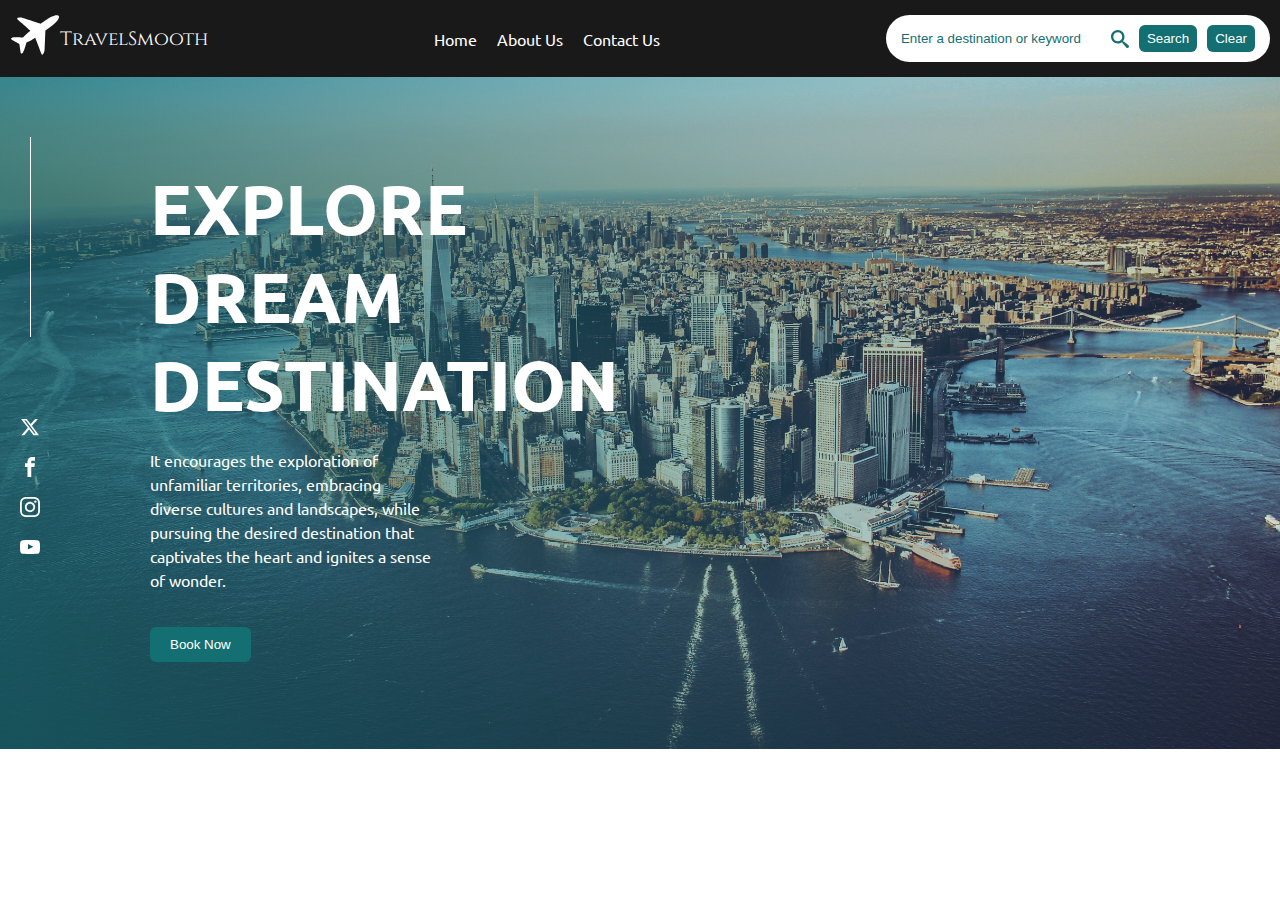
<file: index.html>
<!DOCTYPE html>
<html lang="en">
  <head>
    <meta charset="UTF-8" />
    <meta name="viewport" content="width=device-width, initial-scale=1.0" />
    <link rel="preconnect" href="https://fonts.googleapis.com" />
    <link rel="preconnect" href="https://fonts.gstatic.com" crossorigin />
    <link
      href="https://fonts.googleapis.com/css2?family=Cinzel:wght@400..900&family=Ubuntu:ital,wght@0,300;0,400;0,500;0,700;1,300;1,400;1,500;1,700&display=swap"
      rel="stylesheet"
    />
    <link rel="stylesheet" href="style.css" />
    <title>TravelSmooth</title>
  </head>
  <body>
    <nav class="nav">
      <div class="logo">
        <span>
          <svg class="logo-icon">
            <use xlink:href="img/sprite.svg#icon-aircraft"></use>
          </svg>
        </span>
        <span> TravelSmooth </span>
      </div>
      <ul class="links">
        <li><a class="link" href="index.html">Home</a></li>
        <li><a class="link" href="about.html">About Us</a></li>
        <li><a class="link" href="contact.html">Contact Us</a></li>
      </ul>
      <div class="search-container">
        <input
          type="text"
          placeholder="Enter a destination or keyword" 
          id="search"
        /> 
        <svg class="search-icon">
          <use xlink:href="img/sprite.svg#icon-search"></use>
        </svg>
        <button class="cta" id="search-button">Search</button>
        <button class="cta" id="clear-button">Clear</button>
      </div>
    </nav>
    <section class="full-breed">
      <div class="hero">
        <h1 class="hero-heading">Explore dream destination</h1>
        <p class="hero-description">
          It encourages the exploration of unfamiliar territories, embracing
          diverse cultures and landscapes, while pursuing the desired
          destination that captivates the heart and ignites a sense of wonder.
        </p>
        <button class="cta hero-btc">Book Now</button>
      </div>
      <div class="socia-container">
        <div class="line"></div>
        <div class="socia">
          <svg class="social-icon">
            <use xlink:href="img/sprite.svg#icon-x"></use>
          </svg>
          <svg class="social-icon">
            <use xlink:href="img/sprite.svg#icon-facebook"></use>
          </svg>
          <svg class="social-icon">
            <use xlink:href="img/sprite.svg#icon-instagram"></use>
          </svg>
          <svg class="social-icon">
            <use xlink:href="img/sprite.svg#icon-youtube"></use>
          </svg>
        </div>
      </div>
    </section>

    <div class="result-container">
      <!-- <div class="line-above"></div>
      <div class="search-result">
        <img class="search-result-image" src="/img/Angkor-Wat.jpg" alt="" />
        <div class="search-result-description">
          <h3>Hello word</h3>
          <p>
            encourages the exploration of unfamiliar territories, embracing
            diverse cultures and landscapes, while pursuin
          </p>
          <button class="cta hero-btc">Visit</button>
        </div>
      </div> -->
    </div>

    <script src="./travel_recommendation.js"></script>
  </body>
</html>
</file>
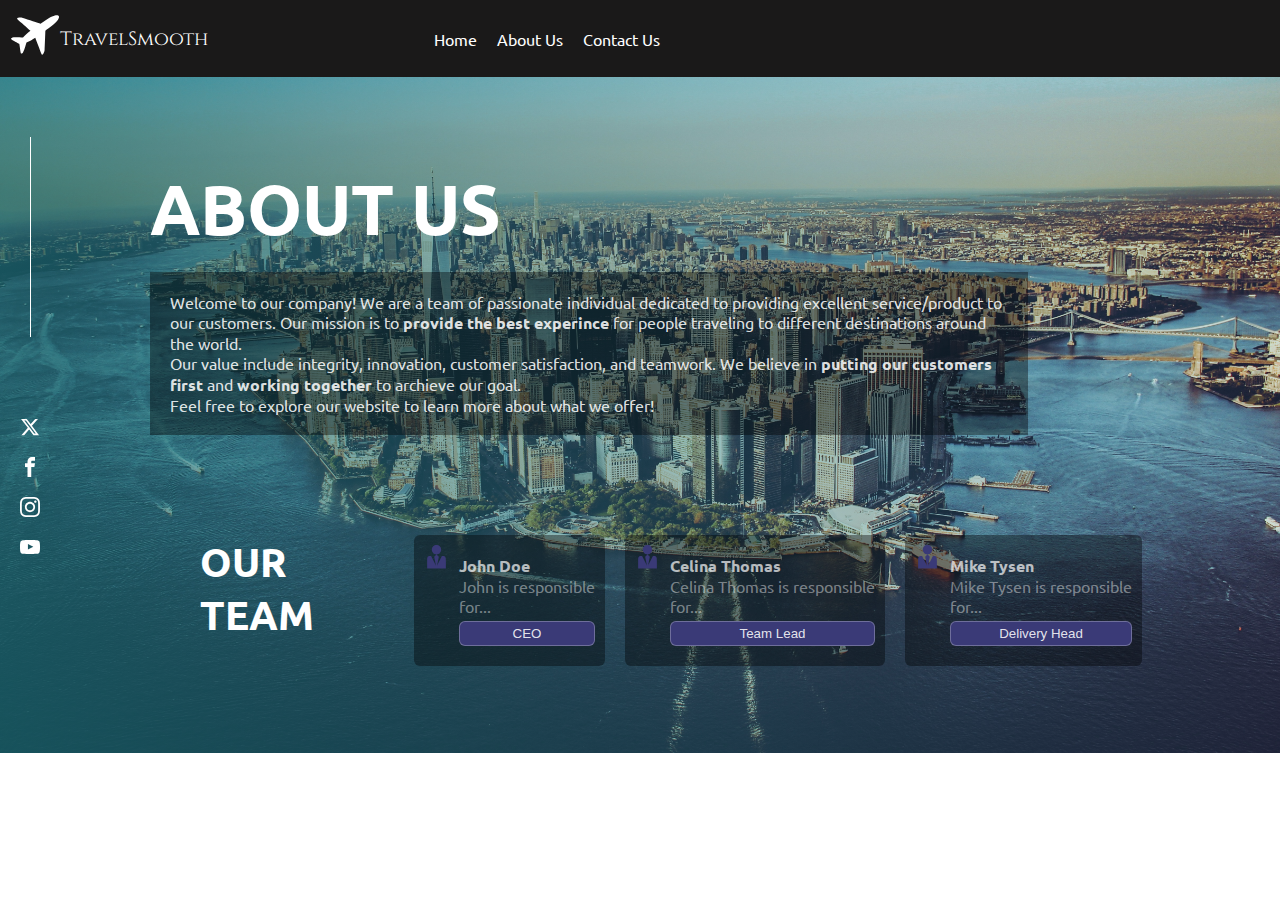
<file: about.html>
<!DOCTYPE html>
<html lang="en">
  <head>
    <meta charset="UTF-8" />
    <meta name="viewport" content="width=device-width, initial-scale=1.0" />
    <link rel="preconnect" href="https://fonts.googleapis.com" />
    <link rel="preconnect" href="https://fonts.gstatic.com" crossorigin />
    <link
      href="https://fonts.googleapis.com/css2?family=Cinzel:wght@400..900&family=Ubuntu:ital,wght@0,300;0,400;0,500;0,700;1,300;1,400;1,500;1,700&display=swap"
      rel="stylesheet"
    />
    <link rel="stylesheet" href="style.css" />
    <title>TravelSmooth</title>
  </head>
  <body>
    <nav class="nav">
      <div class="logo">
        <span>
          <svg class="logo-icon">
            <use xlink:href="img/sprite.svg#icon-aircraft"></use>
          </svg>
        </span>
        <span> TravelSmooth </span>
      </div>
      <ul class="links">
        <li><a class="link" href="travel_recommendation.html">Home</a></li>
        <li><a class="link" href="about.html">About Us</a></li>
        <li><a class="link" href="contact.html">Contact Us</a></li>
      </ul>
      <div class="search-container" style="opacity: 0;">
        <input
          type="text"
          placeholder="Enter a destination or keyword"
          form="search"
          
        />
        <svg class="search-icon">
          <use xlink:href="img/sprite.svg#icon-search"></use>
        </svg>
        <button class="cta" >Search</button>
        <button class="cta" >Clear</button>
      </div>
    </nav>
    
    <section class="full-breed">
      <div class="about">
        <h1 class="about-heading">About us</h1>
        <p class="about-description">
          Welcome to our company! We are a team of passionate individual
          dedicated to providing excellent service/product to our customers. Our
          mission is to <strong>provide the best experince</strong> for people
          traveling to different destinations around the world. <br />
          Our value include integrity, innovation, customer satisfaction, and
          teamwork. We believe in
          <strong>putting our customers first</strong> and
          <strong>working together</strong> to archieve our goal. <br />
          Feel free to explore our website to learn more about what we offer!
        </p>
        <div class="team-container">
          <h2 class="about-subheading">
            Our<br />
            team
          </h2>
          <div class="profile-container">
            <div class="profile">
              <svg class="profile-icon">
                <use xlink:href="img/sprite.svg#icon-user-tie"></use>
              </svg>
              <div class="profile-description">
                <h4>John Doe</h4>
                <p>John is responsible<br> for...</p>
                <button class="profile-cta">CEO</button>
              </div>
            </div>
            <div class="profile">
              <svg class="profile-icon">
                <use xlink:href="img/sprite.svg#icon-user-tie"></use>
              </svg>
              <div class="profile-description">
                <h4>Celina Thomas</h4>
                <p>Celina Thomas is responsible<br> for...</p>
                <button class="profile-cta">Team Lead</button>
              </div>
            </div>
            <div class="profile">
              <svg class="profile-icon">
                <use xlink:href="img/sprite.svg#icon-user-tie"></use>
              </svg>
              <div class="profile-description">
                <h4>Mike Tysen</h4>
                <p>Mike Tysen is responsible<br> for...</p>
                <button class="profile-cta">Delivery Head</button>
              </div>
            </div>
          </div>
        </div>
      </div>
      <div class="socia-container">
        <div class="line"></div>
        <div class="socia">
          <svg class="social-icon">
            <use xlink:href="img/sprite.svg#icon-x"></use>
          </svg>
          <svg class="social-icon">
            <use xlink:href="img/sprite.svg#icon-facebook"></use>
          </svg>
          <svg class="social-icon">
            <use xlink:href="img/sprite.svg#icon-instagram"></use>
          </svg>
          <svg class="social-icon">
            <use xlink:href="img/sprite.svg#icon-youtube"></use>
          </svg>
        </div>
      </div>
    </section>
    

  </body>
</html>
</file>
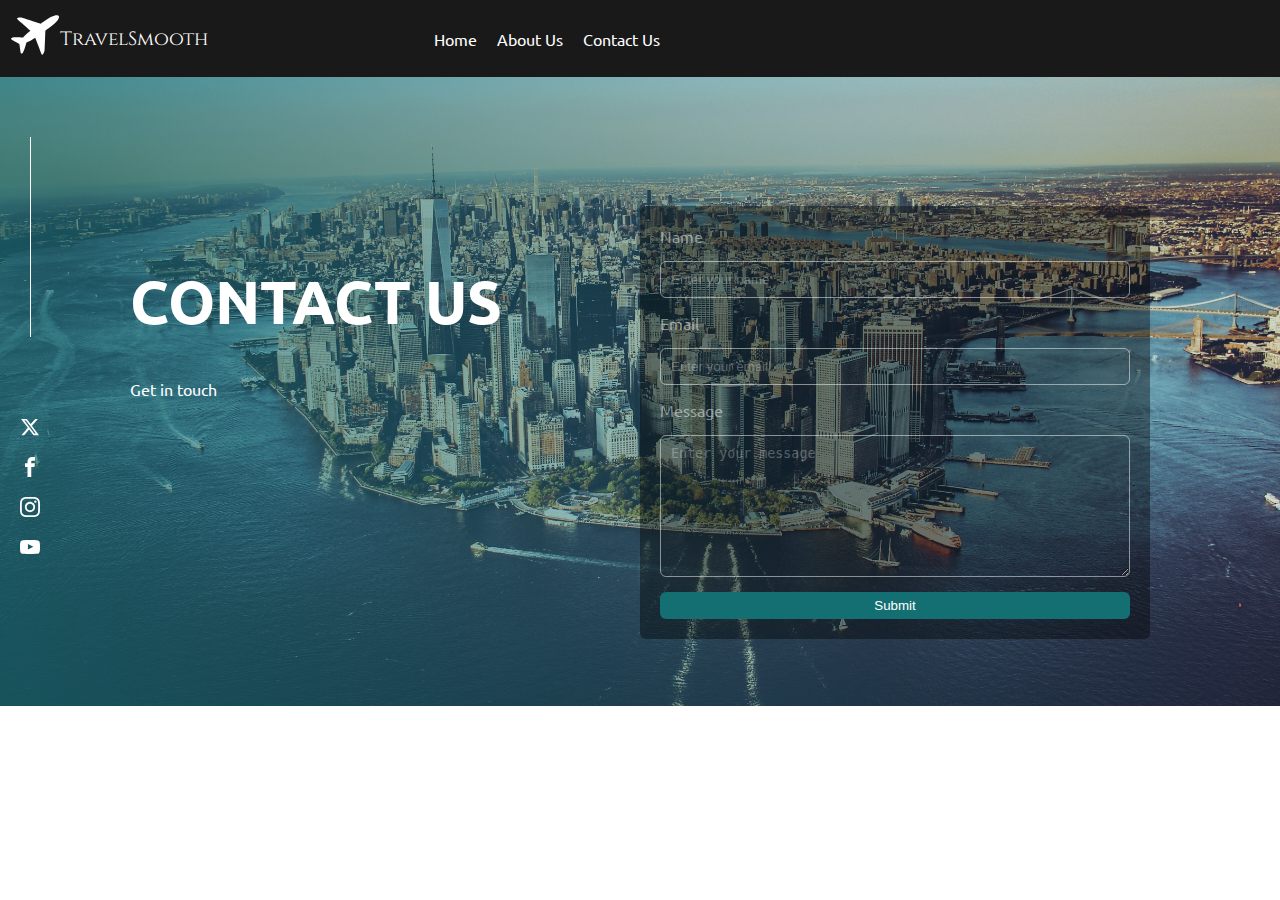
<file: contact.html>
<!DOCTYPE html>
<html lang="en">
  <head>
    <meta charset="UTF-8" />
    <meta name="viewport" content="width=device-width, initial-scale=1.0" />
    <link rel="preconnect" href="https://fonts.googleapis.com" />
    <link rel="preconnect" href="https://fonts.gstatic.com" crossorigin />
    <link
      href="https://fonts.googleapis.com/css2?family=Cinzel:wght@400..900&family=Ubuntu:ital,wght@0,300;0,400;0,500;0,700;1,300;1,400;1,500;1,700&display=swap"
      rel="stylesheet"
    />
    <link rel="stylesheet" href="style.css" />
    <title>TravelSmooth</title>
  </head>
  <body>
    <nav class="nav">
      <div class="logo">
        <span>
          <svg class="logo-icon">
            <use xlink:href="img/sprite.svg#icon-aircraft"></use>
          </svg>
        </span>
        <span> TravelSmooth </span>
      </div>
      <ul class="links">
        <li><a class="link" href="index.html">Home</a></li>
        <li><a class="link" href="about.html">About Us</a></li>
        <li><a class="link" href="contact.html">Contact Us</a></li>
      </ul>
      <div class="search-container" style="opacity: 0">
        <input
          type="text"
          placeholder="Enter a destination or keyword"
          form="search"
        />
        <svg class="search-icon">
          <use xlink:href="img/sprite.svg#icon-search"></use>
        </svg>
        <button class="cta">Search</button>
        <button class="cta">Clear</button>
      </div>
    </nav>
    <section class="full-breed">
      <div class="contact">
        <!-- <div class="form-container"> -->
        <div>
          <h2 class="contact-subHeading">Contact us</h2>
          <p>Get in touch</p>
        </div>
        <div class="form">
          <label for="name">Name</label>
          <input
            type="text"
            name="name"
            id="name"
            placeholder="Enter your name"
          />
          <label for="email">Email</label>
          <input
            type="email"
            name="email"
            id="email"
            placeholder="Enter your email"
          />
          <label for="message">Message</label>
          <textarea
            name="message"
            id="message"
            rows="8"
            placeholder="Enter your message"
          ></textarea>
          <button type="submit" class="cta">Submit</button>
        </div>
        <!-- </div> -->
      </div>
      <div class="socia-container">
        <div class="line"></div>
        <div class="socia">
          <svg class="social-icon">
            <use xlink:href="img/sprite.svg#icon-x"></use>
          </svg>
          <svg class="social-icon">
            <use xlink:href="img/sprite.svg#icon-facebook"></use>
          </svg>
          <svg class="social-icon">
            <use xlink:href="img/sprite.svg#icon-instagram"></use>
          </svg>
          <svg class="social-icon">
            <use xlink:href="img/sprite.svg#icon-youtube"></use>
          </svg>
        </div>
      </div>
    </section>
  </body>
</html>
</file>
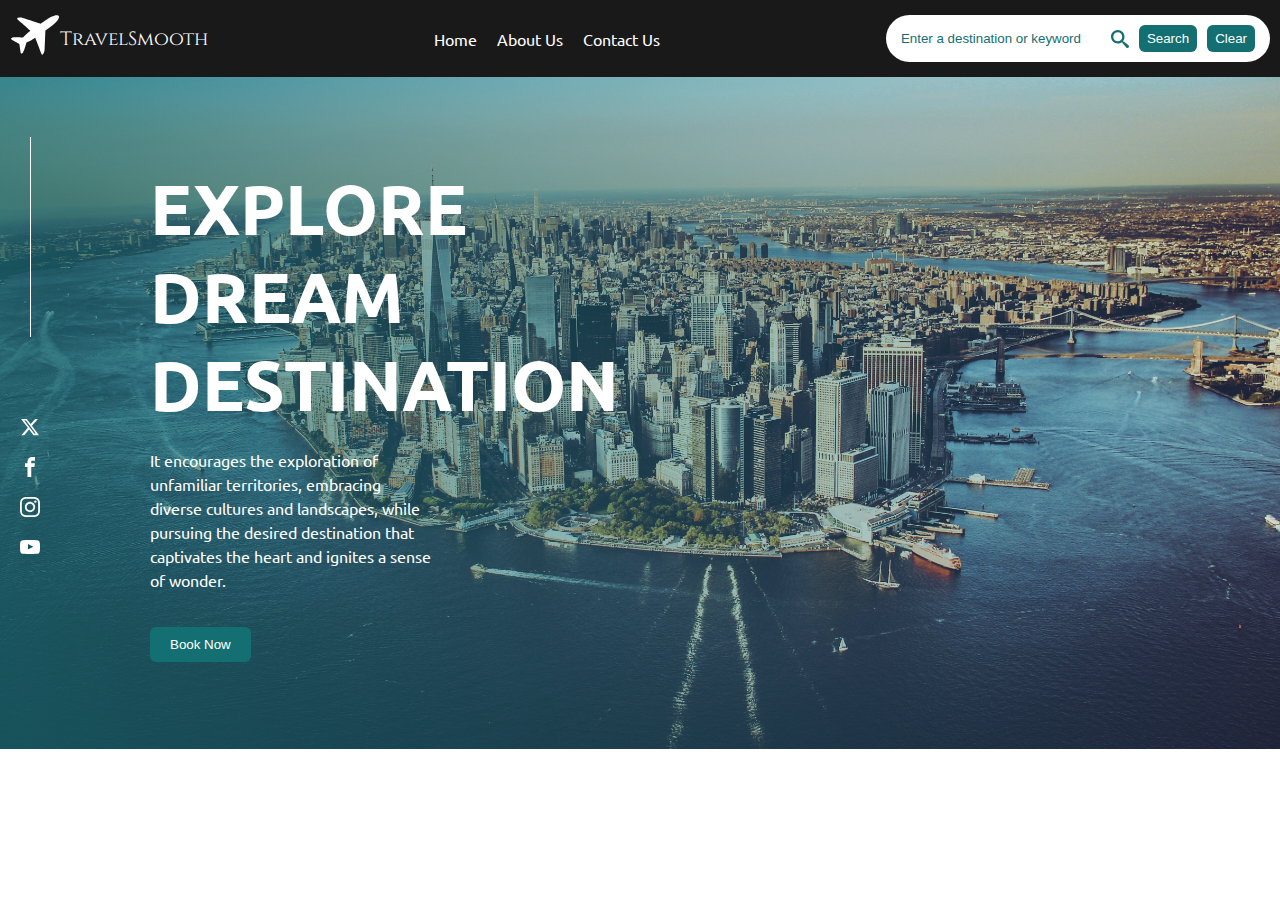
<file: travel_recommendation.html>
<!DOCTYPE html>
<html lang="en">
  <head>
    <meta charset="UTF-8" />
    <meta name="viewport" content="width=device-width, initial-scale=1.0" />
    <link rel="preconnect" href="https://fonts.googleapis.com" />
    <link rel="preconnect" href="https://fonts.gstatic.com" crossorigin />
    <link
      href="https://fonts.googleapis.com/css2?family=Cinzel:wght@400..900&family=Ubuntu:ital,wght@0,300;0,400;0,500;0,700;1,300;1,400;1,500;1,700&display=swap"
      rel="stylesheet"
    />
    <link rel="stylesheet" href="style.css" />
    <title>TravelSmooth</title>
  </head>
  <body>
    <nav class="nav">
      <div class="logo">
        <span>
          <svg class="logo-icon">
            <use xlink:href="img/sprite.svg#icon-aircraft"></use>
          </svg>
        </span>
        <span> TravelSmooth </span>
      </div>
      <ul class="links">
        <li><a class="link" href="travel_recommendation.html">Home</a></li>
        <li><a class="link" href="about.html">About Us</a></li>
        <li><a class="link" href="contact.html">Contact Us</a></li>
      </ul>
      <div class="search-container">
        <input
          type="text"
          placeholder="Enter a destination or keyword"
          form="search"
          id="search"
        />
        <svg class="search-icon">
          <use xlink:href="img/sprite.svg#icon-search"></use>
        </svg>
        <button class="cta" id="search-button">Search</button>
        <button class="cta" id="clear-button">Clear</button>
      </div>
    </nav>
    <section class="full-breed">
      <div class="hero">
        <h1 class="hero-heading">Explore dream destination</h1>
        <p class="hero-description">
          It encourages the exploration of unfamiliar territories, embracing
          diverse cultures and landscapes, while pursuing the desired
          destination that captivates the heart and ignites a sense of wonder.
        </p>
        <button class="cta hero-btc">Book Now</button>
      </div>
      <div class="socia-container">
        <div class="line"></div>
        <div class="socia">
          <svg class="social-icon">
            <use xlink:href="img/sprite.svg#icon-x"></use>
          </svg>
          <svg class="social-icon">
            <use xlink:href="img/sprite.svg#icon-facebook"></use>
          </svg>
          <svg class="social-icon">
            <use xlink:href="img/sprite.svg#icon-instagram"></use>
          </svg>
          <svg class="social-icon">
            <use xlink:href="img/sprite.svg#icon-youtube"></use>
          </svg>
        </div>
      </div>
    </section>

    <div class="result-container">
      <!-- <div class="line-above"></div>
      <div class="search-result">
        <img class="search-result-image" src="/img/Angkor-Wat.jpg" alt="" />
        <div class="search-result-description">
          <h3>Hello word</h3>
          <p>
            encourages the exploration of unfamiliar territories, embracing
            diverse cultures and landscapes, while pursuin
          </p>
          <button class="cta hero-btc">Visit</button>
        </div>
      </div> -->
    </div>

    <script src="./travel_recommendation.js"></script>
  </body>
</html>
</file>
<file: style.css>
*,
*::after,
*::before {
  margin: 0;
  padding: 0;
  box-sizing: inherit;
}

body {
  box-sizing: border-box;
  color: #fff;
  font-family: "Ubuntu", sans-serif;
  font-weight: 400;
  /* line-height: 1.5; */
  font-style: normal;
  height: 100vh; 
  position: relative;
  /* overflow: hidden; */
}

.nav {
  background-color: rgb(26, 25, 25);
  display: flex;
  justify-content: space-between;
  padding: 10px;
}

.logo {
  display: flex;
  align-items: center;
  font-family: "Cinzel", serif;
  font-size: larger;
}

.logo-icon {
  fill: #fff;
  width: 50px;
  height: 50px;
}

.links {
  list-style: none;
  display: flex;
  align-self: center;
  align-items: center;
  gap: 20px;
}

.link:link,
.link:visited {
  text-decoration: none;
  color: inherit; 
}

/* .link:hover {
  border-bottom: 4px solid rgb(20, 111, 114);
  margin-top: 10px;
} */

.search-container { 
  padding: 10px 15px;
  display: flex;
  align-self: center;
  gap: 10px;
  background-color: #fff;
  justify-self: center;

  border-radius: 1000px;
}

.search-container input {
  width: 200px;
  border: none;
  outline: none;
}

::placeholder {
  color: rgb(20, 111, 114);
}

.search-icon {
  fill: rgb(20, 111, 114);
  align-self: center;
  width: 18px;
  height: 18px;
}

.cta {
  border: none;
  background-color: rgb(20, 111, 114);
  color: #fff;
  padding: 6px 8px;
  border-radius: 6px;
  cursor: pointer;
}

.cta:hover {
  background-color: rgb(43, 149, 153);
}

.full-breed {
  position: relative;
  background-color: aqua;
  /* background-image: url(img/new\ york.jpg); */
  background: linear-gradient(
    to left,
    rgba(20, 111, 114, 0.199),
    rgba(20, 111, 114, 0.7)
  ),url(img/new-york.jpg);
  background-repeat: no-repeat;
  background-size: cover;
  background-position: center;
  padding: 67px 130px;
}

/* Hero section */
.hero, .about {
  /* background-color: rgb(75, 70, 70);  */
  display: flex;
  flex-direction: column;
  align-items: center;
  align-items: flex-start;
  gap: 20px;
  width: 50%;
  /* position: relative; */
  
  padding: 20px;
}

.about {
  width: 90%; 
}

.hero-heading, .about-heading {
  text-transform: uppercase; 
  font-size: 70px;

}

.hero-description { 
    line-height: 1.5;
    width: 60%;
}

.about-description {
  padding: 20px;
  color: #ffffffde;
 background-color: rgba(0, 0, 0, 0.39);
}

.hero-btc {
  padding: 10px 20px;
  margin-top: 15px;
}

/* social section */
.socia-container {
  position: absolute; 
  display: flex;
  flex-direction: column;
  align-items: center;
  gap: 80px;
  top: 60px;
  left: 20px;
}

.socia {
  display: flex;
  gap: 20px;
  flex-direction: column;
}

.social-icon {
  fill: #fff;
  cursor: pointer;
  width: 20px;
  height: 20px;
}

.social-icon:hover {
  fill: rgb(43, 149, 153);
}

.line {
  height: 200px;
  width: 1px;
  background-color: #fff;
}

.team-container {
  display: flex;
  gap: 100px;
  margin-left: 50px;
  margin-top: 80px;
}

.about-subheading {
  text-transform: uppercase;
  font-size: 40px;

}

.profile-container {
  display: flex;
  gap: 20px;
}

.profile {
  display: flex;

  color: #ffffff6e;
  background-color: rgba(0, 0, 0, 0.39);
  width: max-content;
  padding: 10px;
  gap: 10px;
  border-radius: 6px;
}

h4 {
  color: #ffffffb2;
}

.profile-description {
  padding: 10px 0px;
  display: flex;

  flex-direction: column;
}

.profile-icon {
  fill:  rgb(58, 58, 119);
  width: 25px;
  height: 25px;
}

.profile-cta {
  border: 0.1px solid #ffffff44;
  background-color: rgb(58, 58, 119);
  color: #ffffffde;
  padding: 4px 25px;
  margin-top: 5px;
  border-radius: 6px;
}

/* Styles for contact */

.contact {
 display: flex;
 margin-top: 62px;
 justify-content: space-between;
}

.contact-subHeading {
  text-transform: uppercase;
  margin-top: 55px;
  margin-bottom: 40px;
  font-size: 60px;
}

.form { 
  display: flex;
  flex-direction: column;
  border-radius: 6px;
  gap: 15px;
  padding: 20px;
  width: 50%;
  background-color: rgba(0, 0, 0, 0.39);
  color: #ffffff7e;
}

.form input, .form textarea {
  background: transparent;
  border: 1px solid #ffffff7e;
  border-radius: 6px;
  padding: 10px 10px;
}

.form input::placeholder, .form textarea::placeholder {
  color: #ffffff49;
}

/* ------------------------------------ */
.result-container {
  display: flex;
  flex-direction: column;
  gap: 10px;
  position: absolute;
  top: 100px;
  right: 70px; 
  /* overflow: scroll; */
}

.line-above {
  width: 400px;
  height: 20px;
  border-radius: 6px;
  background-color: rgb(20, 111, 114);
}

.search-result {
  color: rgb(53, 52, 52);
  width: 400px;
  background-color: #fff;

  border-radius: 6px;
  overflow: hidden;
}
.search-result-image  {
  /* height: 200px; */
  width: 100%;
}

.search-result-description {
  padding: 20px;
  display: flex;
  flex-direction: column;
  align-items: flex-start;
  gap: 6px;
}

.search-result-description p {
  color: #686565a2;
}
</file>
